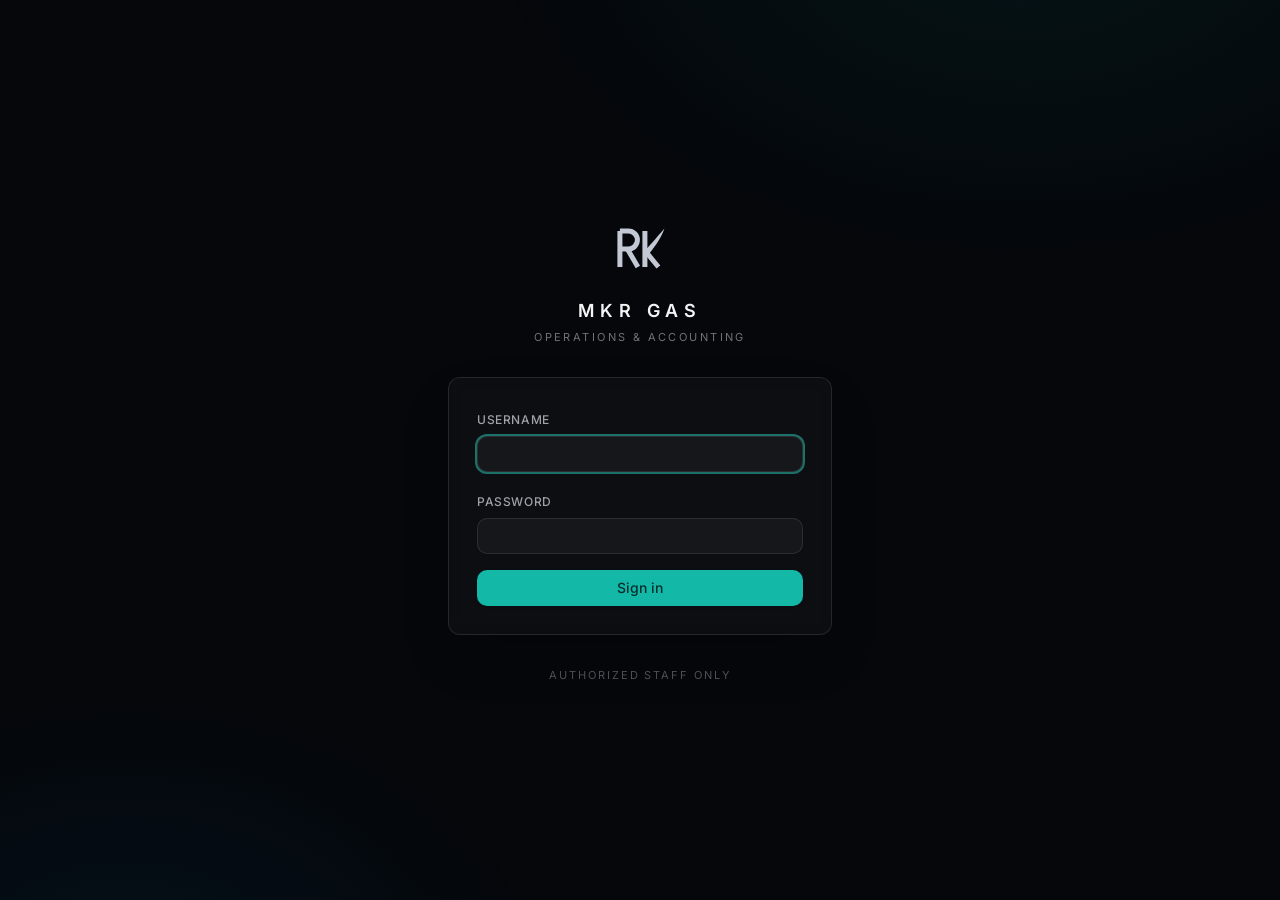
<file: index.html>
<!doctype html>
<html lang="en">
  <head>
    <meta charset="UTF-8" />
    <link rel="icon" type="image/svg+xml" href="/favicon.svg" />
    <meta name="viewport" content="width=device-width, initial-scale=1.0, viewport-fit=cover" />
    <meta name="theme-color" content="#0d1117" />
    <meta name="description" content="MKR Gas - NFC time clock and payroll for the station" />
    <link rel="manifest" href="/manifest.webmanifest" />
    <link rel="preconnect" href="https://fonts.googleapis.com" />
    <link rel="preconnect" href="https://fonts.gstatic.com" crossorigin />
    <link
      href="https://fonts.googleapis.com/css2?family=Inter:wght@400;500;600;700&family=JetBrains+Mono:wght@400;500&display=swap"
      rel="stylesheet"
    />
    <script>
      // Apply the persisted theme before React mounts to avoid a flash.
      (function () {
        try {
          var v = localStorage.getItem("mkrgas:theme");
          var dark =
            v === "dark" ||
            (v === "system" && window.matchMedia("(prefers-color-scheme: dark)").matches) ||
            (v == null);
          if (dark) document.documentElement.classList.add("dark");
        } catch (e) {
          document.documentElement.classList.add("dark");
        }
      })();
    </script>
    <title>MKR Gas</title>
    <script type="module" crossorigin src="/assets/index-Cc_9DjcF.js"></script>
    <link rel="stylesheet" crossorigin href="/assets/index-wDKS864p.css">
  </head>
  <body>
    <div id="root"></div>
  </body>
</html>
</file>
<file: assets/index-wDKS864p.css>
*,:before,:after{--tw-border-spacing-x: 0;--tw-border-spacing-y: 0;--tw-translate-x: 0;--tw-translate-y: 0;--tw-rotate: 0;--tw-skew-x: 0;--tw-skew-y: 0;--tw-scale-x: 1;--tw-scale-y: 1;--tw-pan-x: ;--tw-pan-y: ;--tw-pinch-zoom: ;--tw-scroll-snap-strictness: proximity;--tw-gradient-from-position: ;--tw-gradient-via-position: ;--tw-gradient-to-position: ;--tw-ordinal: ;--tw-slashed-zero: ;--tw-numeric-figure: ;--tw-numeric-spacing: ;--tw-numeric-fraction: ;--tw-ring-inset: ;--tw-ring-offset-width: 0px;--tw-ring-offset-color: #fff;--tw-ring-color: rgb(59 130 246 / .5);--tw-ring-offset-shadow: 0 0 #0000;--tw-ring-shadow: 0 0 #0000;--tw-shadow: 0 0 #0000;--tw-shadow-colored: 0 0 #0000;--tw-blur: ;--tw-brightness: ;--tw-contrast: ;--tw-grayscale: ;--tw-hue-rotate: ;--tw-invert: ;--tw-saturate: ;--tw-sepia: ;--tw-drop-shadow: ;--tw-backdrop-blur: ;--tw-backdrop-brightness: ;--tw-backdrop-contrast: ;--tw-backdrop-grayscale: ;--tw-backdrop-hue-rotate: ;--tw-backdrop-invert: ;--tw-backdrop-opacity: ;--tw-backdrop-saturate: ;--tw-backdrop-sepia: ;--tw-contain-size: ;--tw-contain-layout: ;--tw-contain-paint: ;--tw-contain-style: }::backdrop{--tw-border-spacing-x: 0;--tw-border-spacing-y: 0;--tw-translate-x: 0;--tw-translate-y: 0;--tw-rotate: 0;--tw-skew-x: 0;--tw-skew-y: 0;--tw-scale-x: 1;--tw-scale-y: 1;--tw-pan-x: ;--tw-pan-y: ;--tw-pinch-zoom: ;--tw-scroll-snap-strictness: proximity;--tw-gradient-from-position: ;--tw-gradient-via-position: ;--tw-gradient-to-position: ;--tw-ordinal: ;--tw-slashed-zero: ;--tw-numeric-figure: ;--tw-numeric-spacing: ;--tw-numeric-fraction: ;--tw-ring-inset: ;--tw-ring-offset-width: 0px;--tw-ring-offset-color: #fff;--tw-ring-color: rgb(59 130 246 / .5);--tw-ring-offset-shadow: 0 0 #0000;--tw-ring-shadow: 0 0 #0000;--tw-shadow: 0 0 #0000;--tw-shadow-colored: 0 0 #0000;--tw-blur: ;--tw-brightness: ;--tw-contrast: ;--tw-grayscale: ;--tw-hue-rotate: ;--tw-invert: ;--tw-saturate: ;--tw-sepia: ;--tw-drop-shadow: ;--tw-backdrop-blur: ;--tw-backdrop-brightness: ;--tw-backdrop-contrast: ;--tw-backdrop-grayscale: ;--tw-backdrop-hue-rotate: ;--tw-backdrop-invert: ;--tw-backdrop-opacity: ;--tw-backdrop-saturate: ;--tw-backdrop-sepia: ;--tw-contain-size: ;--tw-contain-layout: ;--tw-contain-paint: ;--tw-contain-style: }*,:before,:after{box-sizing:border-box;border-width:0;border-style:solid;border-color:#e5e7eb}:before,:after{--tw-content: ""}html,:host{line-height:1.5;-webkit-text-size-adjust:100%;-moz-tab-size:4;-o-tab-size:4;tab-size:4;font-family:Inter,ui-sans-serif,system-ui,-apple-system,Segoe UI,Roboto,sans-serif;font-feature-settings:normal;font-variation-settings:normal;-webkit-tap-highlight-color:transparent}body{margin:0;line-height:inherit}hr{height:0;color:inherit;border-top-width:1px}abbr:where([title]){-webkit-text-decoration:underline dotted;text-decoration:underline dotted}h1,h2,h3,h4,h5,h6{font-size:inherit;font-weight:inherit}a{color:inherit;text-decoration:inherit}b,strong{font-weight:bolder}code,kbd,samp,pre{font-family:JetBrains Mono,ui-monospace,SFMono-Regular,monospace;font-feature-settings:normal;font-variation-settings:normal;font-size:1em}small{font-size:80%}sub,sup{font-size:75%;line-height:0;position:relative;vertical-align:baseline}sub{bottom:-.25em}sup{top:-.5em}table{text-indent:0;border-color:inherit;border-collapse:collapse}button,input,optgroup,select,textarea{font-family:inherit;font-feature-settings:inherit;font-variation-settings:inherit;font-size:100%;font-weight:inherit;line-height:inherit;letter-spacing:inherit;color:inherit;margin:0;padding:0}button,select{text-transform:none}button,input:where([type=button]),input:where([type=reset]),input:where([type=submit]){-webkit-appearance:button;background-color:transparent;background-image:none}:-moz-focusring{outline:auto}:-moz-ui-invalid{box-shadow:none}progress{vertical-align:baseline}::-webkit-inner-spin-button,::-webkit-outer-spin-button{height:auto}[type=search]{-webkit-appearance:textfield;outline-offset:-2px}::-webkit-search-decoration{-webkit-appearance:none}::-webkit-file-upload-button{-webkit-appearance:button;font:inherit}summary{display:list-item}blockquote,dl,dd,h1,h2,h3,h4,h5,h6,hr,figure,p,pre{margin:0}fieldset{margin:0;padding:0}legend{padding:0}ol,ul,menu{list-style:none;margin:0;padding:0}dialog{padding:0}textarea{resize:vertical}input::-moz-placeholder,textarea::-moz-placeholder{opacity:1;color:#9ca3af}input::placeholder,textarea::placeholder{opacity:1;color:#9ca3af}button,[role=button]{cursor:pointer}:disabled{cursor:default}img,svg,video,canvas,audio,iframe,embed,object{display:block;vertical-align:middle}img,video{max-width:100%;height:auto}[hidden]:where(:not([hidden=until-found])){display:none}:root{--background: 0 0% 100%;--foreground: 220 13% 9%;--card: 0 0% 100%;--card-foreground: 220 13% 9%;--popover: 0 0% 100%;--popover-foreground: 220 13% 9%;--primary: 174 78% 41%;--primary-foreground: 180 100% 97%;--secondary: 220 14% 96%;--secondary-foreground: 220 13% 12%;--muted: 220 14% 96%;--muted-foreground: 220 9% 46%;--accent: 174 78% 96%;--accent-foreground: 174 78% 25%;--destructive: 0 84% 56%;--destructive-foreground: 0 0% 98%;--success: 142 71% 41%;--success-foreground: 144 70% 96%;--warning: 38 92% 50%;--warning-foreground: 38 92% 10%;--border: 220 13% 90%;--input: 220 13% 90%;--ring: 174 78% 41%;--radius: .75rem;--glass-bg: rgba(255, 255, 255, .55);--glass-border: rgba(255, 255, 255, .7);--glass-highlight: rgba(255, 255, 255, .9);--glass-sheen: rgba(255, 255, 255, .45);--glass-shadow: 0 8px 30px -14px rgba(15, 23, 42, .22), 0 2px 8px -5px rgba(15, 23, 42, .12);--glass-shadow-hover: 0 20px 52px -18px rgba(15, 23, 42, .3), 0 6px 16px -8px rgba(15, 23, 42, .16)}.dark{--background: 222 30% 6%;--foreground: 210 20% 96%;--card: 222 28% 9%;--card-foreground: 210 20% 96%;--popover: 222 28% 9%;--popover-foreground: 210 20% 96%;--primary: 174 70% 50%;--primary-foreground: 180 100% 6%;--secondary: 222 22% 16%;--secondary-foreground: 210 20% 96%;--muted: 222 22% 14%;--muted-foreground: 217 10% 65%;--accent: 174 50% 18%;--accent-foreground: 174 70% 88%;--destructive: 0 73% 55%;--destructive-foreground: 0 0% 98%;--success: 142 70% 50%;--success-foreground: 144 70% 10%;--warning: 38 92% 60%;--warning-foreground: 38 92% 10%;--border: 222 22% 16%;--input: 222 22% 16%;--ring: 174 70% 50%;--glass-bg: rgba(22, 28, 44, .5);--glass-border: rgba(255, 255, 255, .08);--glass-highlight: rgba(255, 255, 255, .14);--glass-sheen: rgba(255, 255, 255, .07);--glass-shadow: 0 18px 44px -18px rgba(0, 0, 0, .65), 0 3px 10px -5px rgba(0, 0, 0, .5);--glass-shadow-hover: 0 30px 66px -20px rgba(0, 0, 0, .72), 0 8px 20px -8px rgba(0, 0, 0, .55)}*{border-color:hsl(var(--border))}html,body,#root{height:100%}body{background-color:hsl(var(--background));color:hsl(var(--foreground));-webkit-font-smoothing:antialiased;-moz-osx-font-smoothing:grayscale;font-feature-settings:"rlig" 1,"calt" 1,"ss01" 1}body:before{content:"";position:fixed;inset:0;z-index:-1;pointer-events:none;background:radial-gradient(760px 560px at 8% -10%,hsl(var(--primary) / .12),transparent 60%),radial-gradient(820px 620px at 104% 4%,rgba(56,189,248,.12),transparent 60%),radial-gradient(900px 700px at 48% 120%,rgba(167,139,250,.12),transparent 62%)}::-webkit-scrollbar{width:10px;height:10px}::-webkit-scrollbar-thumb{border-radius:9999px;background-color:hsl(var(--muted))}::-webkit-scrollbar-thumb:hover{background-color:hsl(var(--muted-foreground) / .3)}.glass-card{position:relative;background:var(--glass-bg);backdrop-filter:blur(20px) saturate(165%);border:1px solid var(--glass-border);box-shadow:var(--glass-shadow),inset 0 1px 0 0 var(--glass-highlight);transition:transform .28s cubic-bezier(.2,.7,.2,1),box-shadow .28s ease,border-color .28s ease}.glass-card:before{content:"";position:absolute;inset:0;border-radius:inherit;pointer-events:none;background:linear-gradient(135deg,var(--glass-sheen),transparent 46%);opacity:.8}.glass-card:hover{transform:translateY(-2px);box-shadow:var(--glass-shadow-hover),inset 0 1px 0 0 var(--glass-highlight)}.glass-panel{background:var(--glass-bg);backdrop-filter:blur(26px) saturate(165%)}.sr-only{position:absolute;width:1px;height:1px;padding:0;margin:-1px;overflow:hidden;clip:rect(0,0,0,0);white-space:nowrap;border-width:0}.pointer-events-none{pointer-events:none}.visible{visibility:visible}.static{position:static}.fixed{position:fixed}.absolute{position:absolute}.relative{position:relative}.sticky{position:sticky}.inset-0{inset:0}.bottom-20{bottom:5rem}.bottom-4{bottom:1rem}.left-1\/2{left:50%}.left-2{left:.5rem}.left-2\.5{left:.625rem}.left-4{left:1rem}.left-\[50\%\]{left:50%}.right-4{right:1rem}.top-0{top:0}.top-1\/2{top:50%}.top-4{top:1rem}.top-\[50\%\]{top:50%}.z-10{z-index:10}.z-20{z-index:20}.z-40{z-index:40}.z-50{z-index:50}.mx-auto{margin-left:auto;margin-right:auto}.-mt-2{margin-top:-.5rem}.mb-2{margin-bottom:.5rem}.mb-3{margin-bottom:.75rem}.ml-1{margin-left:.25rem}.ml-2{margin-left:.5rem}.mr-1{margin-right:.25rem}.mr-2{margin-right:.5rem}.mt-0\.5{margin-top:.125rem}.mt-1{margin-top:.25rem}.mt-4{margin-top:1rem}.block{display:block}.inline{display:inline}.flex{display:flex}.inline-flex{display:inline-flex}.table{display:table}.grid{display:grid}.hidden{display:none}.h-10{height:2.5rem}.h-11{height:2.75rem}.h-12{height:3rem}.h-14{height:3.5rem}.h-16{height:4rem}.h-2{height:.5rem}.h-3{height:.75rem}.h-3\.5{height:.875rem}.h-4{height:1rem}.h-5{height:1.25rem}.h-6{height:1.5rem}.h-7{height:1.75rem}.h-8{height:2rem}.h-9{height:2.25rem}.h-\[1px\]{height:1px}.h-full{height:100%}.max-h-72{max-height:18rem}.min-h-\[60px\]{min-height:60px}.min-h-screen{min-height:100vh}.w-12{width:3rem}.w-16{width:4rem}.w-20{width:5rem}.w-3{width:.75rem}.w-3\.5{width:.875rem}.w-32{width:8rem}.w-4{width:1rem}.w-40{width:10rem}.w-44{width:11rem}.w-5{width:1.25rem}.w-6{width:1.5rem}.w-60{width:15rem}.w-64{width:16rem}.w-7{width:1.75rem}.w-8{width:2rem}.w-9{width:2.25rem}.w-\[1px\]{width:1px}.w-\[8\.5rem\]{width:8.5rem}.w-\[calc\(100\%-2rem\)\]{width:calc(100% - 2rem)}.w-full{width:100%}.min-w-0{min-width:0px}.min-w-32{min-width:8rem}.min-w-\[11rem\]{min-width:11rem}.min-w-\[13rem\]{min-width:13rem}.max-w-lg{max-width:32rem}.max-w-md{max-width:28rem}.max-w-sm{max-width:24rem}.max-w-xs{max-width:20rem}.flex-1{flex:1 1 0%}.shrink-0{flex-shrink:0}.-translate-x-1\/2{--tw-translate-x: -50%;transform:translate(var(--tw-translate-x),var(--tw-translate-y)) rotate(var(--tw-rotate)) skew(var(--tw-skew-x)) skewY(var(--tw-skew-y)) scaleX(var(--tw-scale-x)) scaleY(var(--tw-scale-y))}.-translate-y-1\/2{--tw-translate-y: -50%;transform:translate(var(--tw-translate-x),var(--tw-translate-y)) rotate(var(--tw-rotate)) skew(var(--tw-skew-x)) skewY(var(--tw-skew-y)) scaleX(var(--tw-scale-x)) scaleY(var(--tw-scale-y))}.translate-x-\[-50\%\]{--tw-translate-x: -50%;transform:translate(var(--tw-translate-x),var(--tw-translate-y)) rotate(var(--tw-rotate)) skew(var(--tw-skew-x)) skewY(var(--tw-skew-y)) scaleX(var(--tw-scale-x)) scaleY(var(--tw-scale-y))}.translate-y-1{--tw-translate-y: .25rem;transform:translate(var(--tw-translate-x),var(--tw-translate-y)) rotate(var(--tw-rotate)) skew(var(--tw-skew-x)) skewY(var(--tw-skew-y)) scaleX(var(--tw-scale-x)) scaleY(var(--tw-scale-y))}.translate-y-\[-50\%\]{--tw-translate-y: -50%;transform:translate(var(--tw-translate-x),var(--tw-translate-y)) rotate(var(--tw-rotate)) skew(var(--tw-skew-x)) skewY(var(--tw-skew-y)) scaleX(var(--tw-scale-x)) scaleY(var(--tw-scale-y))}.transform{transform:translate(var(--tw-translate-x),var(--tw-translate-y)) rotate(var(--tw-rotate)) skew(var(--tw-skew-x)) skewY(var(--tw-skew-y)) scaleX(var(--tw-scale-x)) scaleY(var(--tw-scale-y))}@keyframes spin{to{transform:rotate(360deg)}}.animate-spin{animation:spin 1s linear infinite}.cursor-pointer{cursor:pointer}.select-none{-webkit-user-select:none;-moz-user-select:none;user-select:none}.grid-cols-2{grid-template-columns:repeat(2,minmax(0,1fr))}.grid-cols-3{grid-template-columns:repeat(3,minmax(0,1fr))}.flex-row{flex-direction:row}.flex-col{flex-direction:column}.flex-col-reverse{flex-direction:column-reverse}.flex-wrap{flex-wrap:wrap}.items-start{align-items:flex-start}.items-end{align-items:flex-end}.items-center{align-items:center}.items-baseline{align-items:baseline}.justify-start{justify-content:flex-start}.justify-end{justify-content:flex-end}.justify-center{justify-content:center}.justify-between{justify-content:space-between}.gap-0\.5{gap:.125rem}.gap-1{gap:.25rem}.gap-1\.5{gap:.375rem}.gap-2{gap:.5rem}.gap-2\.5{gap:.625rem}.gap-3{gap:.75rem}.gap-4{gap:1rem}.gap-6{gap:1.5rem}.space-x-2>:not([hidden])~:not([hidden]){--tw-space-x-reverse: 0;margin-right:calc(.5rem * var(--tw-space-x-reverse));margin-left:calc(.5rem * calc(1 - var(--tw-space-x-reverse)))}.space-y-0>:not([hidden])~:not([hidden]){--tw-space-y-reverse: 0;margin-top:calc(0px * calc(1 - var(--tw-space-y-reverse)));margin-bottom:calc(0px * var(--tw-space-y-reverse))}.space-y-0\.5>:not([hidden])~:not([hidden]){--tw-space-y-reverse: 0;margin-top:calc(.125rem * calc(1 - var(--tw-space-y-reverse)));margin-bottom:calc(.125rem * var(--tw-space-y-reverse))}.space-y-1>:not([hidden])~:not([hidden]){--tw-space-y-reverse: 0;margin-top:calc(.25rem * calc(1 - var(--tw-space-y-reverse)));margin-bottom:calc(.25rem * var(--tw-space-y-reverse))}.space-y-1\.5>:not([hidden])~:not([hidden]){--tw-space-y-reverse: 0;margin-top:calc(.375rem * calc(1 - var(--tw-space-y-reverse)));margin-bottom:calc(.375rem * var(--tw-space-y-reverse))}.space-y-2>:not([hidden])~:not([hidden]){--tw-space-y-reverse: 0;margin-top:calc(.5rem * calc(1 - var(--tw-space-y-reverse)));margin-bottom:calc(.5rem * var(--tw-space-y-reverse))}.space-y-3>:not([hidden])~:not([hidden]){--tw-space-y-reverse: 0;margin-top:calc(.75rem * calc(1 - var(--tw-space-y-reverse)));margin-bottom:calc(.75rem * var(--tw-space-y-reverse))}.space-y-4>:not([hidden])~:not([hidden]){--tw-space-y-reverse: 0;margin-top:calc(1rem * calc(1 - var(--tw-space-y-reverse)));margin-bottom:calc(1rem * var(--tw-space-y-reverse))}.space-y-6>:not([hidden])~:not([hidden]){--tw-space-y-reverse: 0;margin-top:calc(1.5rem * calc(1 - var(--tw-space-y-reverse)));margin-bottom:calc(1.5rem * var(--tw-space-y-reverse))}.space-y-8>:not([hidden])~:not([hidden]){--tw-space-y-reverse: 0;margin-top:calc(2rem * calc(1 - var(--tw-space-y-reverse)));margin-bottom:calc(2rem * var(--tw-space-y-reverse))}.divide-y>:not([hidden])~:not([hidden]){--tw-divide-y-reverse: 0;border-top-width:calc(1px * calc(1 - var(--tw-divide-y-reverse)));border-bottom-width:calc(1px * var(--tw-divide-y-reverse))}.self-end{align-self:flex-end}.overflow-hidden{overflow:hidden}.overflow-x-auto{overflow-x:auto}.overflow-y-auto{overflow-y:auto}.truncate{overflow:hidden;text-overflow:ellipsis;white-space:nowrap}.whitespace-nowrap{white-space:nowrap}.rounded-2xl{border-radius:1rem}.rounded-full{border-radius:9999px}.rounded-lg{border-radius:var(--radius)}.rounded-md{border-radius:calc(var(--radius) - 2px)}.rounded-sm{border-radius:calc(var(--radius) - 4px)}.rounded-xl{border-radius:.75rem}.border{border-width:1px}.border-b{border-bottom-width:1px}.border-r{border-right-width:1px}.border-t{border-top-width:1px}.border-dashed{border-style:dashed}.border-amber-300\/40{border-color:#fcd34d66}.border-amber-500\/40{border-color:#f59e0b66}.border-border\/60{border-color:hsl(var(--border) / .6)}.border-destructive\/40{border-color:hsl(var(--destructive) / .4)}.border-destructive\/50{border-color:hsl(var(--destructive) / .5)}.border-destructive\/60{border-color:hsl(var(--destructive) / .6)}.border-input{border-color:hsl(var(--input))}.border-primary\/60{border-color:hsl(var(--primary) / .6)}.border-success\/50{border-color:hsl(var(--success) / .5)}.border-transparent{border-color:transparent}.border-warning\/50{border-color:hsl(var(--warning) / .5)}.border-white\/10{border-color:#ffffff1a}.bg-\[\#05070B\]{--tw-bg-opacity: 1;background-color:rgb(5 7 11 / var(--tw-bg-opacity, 1))}.bg-amber-400{--tw-bg-opacity: 1;background-color:rgb(251 191 36 / var(--tw-bg-opacity, 1))}.bg-amber-50\/30{background-color:#fffbeb4d}.bg-amber-500\/15{background-color:#f59e0b26}.bg-background{background-color:hsl(var(--background))}.bg-black\/60{background-color:#0009}.bg-border{background-color:hsl(var(--border))}.bg-card\/40{background-color:hsl(var(--card) / .4)}.bg-card\/60{background-color:hsl(var(--card) / .6)}.bg-card\/90{background-color:hsl(var(--card) / .9)}.bg-card\/95{background-color:hsl(var(--card) / .95)}.bg-destructive{background-color:hsl(var(--destructive))}.bg-destructive\/10{background-color:hsl(var(--destructive) / .1)}.bg-destructive\/15{background-color:hsl(var(--destructive) / .15)}.bg-destructive\/5{background-color:hsl(var(--destructive) / .05)}.bg-emerald-500{--tw-bg-opacity: 1;background-color:rgb(16 185 129 / var(--tw-bg-opacity, 1))}.bg-emerald-500\/20{background-color:#10b98133}.bg-muted{background-color:hsl(var(--muted))}.bg-popover{background-color:hsl(var(--popover))}.bg-primary{background-color:hsl(var(--primary))}.bg-primary\/15{background-color:hsl(var(--primary) / .15)}.bg-red-500\/15{background-color:#ef444426}.bg-secondary{background-color:hsl(var(--secondary))}.bg-success{background-color:hsl(var(--success))}.bg-success\/15{background-color:hsl(var(--success) / .15)}.bg-teal-400{--tw-bg-opacity: 1;background-color:rgb(45 212 191 / var(--tw-bg-opacity, 1))}.bg-teal-500{--tw-bg-opacity: 1;background-color:rgb(20 184 166 / var(--tw-bg-opacity, 1))}.bg-transparent{background-color:transparent}.bg-warning{background-color:hsl(var(--warning))}.bg-warning\/10{background-color:hsl(var(--warning) / .1)}.bg-warning\/15{background-color:hsl(var(--warning) / .15)}.bg-white\/\[0\.03\]{background-color:#ffffff08}.bg-white\/\[0\.04\]{background-color:#ffffff0a}.bg-white\/\[0\.05\]{background-color:#ffffff0d}.p-0\.5{padding:.125rem}.p-1{padding:.25rem}.p-3{padding:.75rem}.p-4{padding:1rem}.p-5{padding:1.25rem}.p-6{padding:1.5rem}.p-7{padding:1.75rem}.p-8{padding:2rem}.px-2{padding-left:.5rem;padding-right:.5rem}.px-2\.5{padding-left:.625rem;padding-right:.625rem}.px-3{padding-left:.75rem;padding-right:.75rem}.px-4{padding-left:1rem;padding-right:1rem}.px-6{padding-left:1.5rem;padding-right:1.5rem}.py-0\.5{padding-top:.125rem;padding-bottom:.125rem}.py-1{padding-top:.25rem;padding-bottom:.25rem}.py-1\.5{padding-top:.375rem;padding-bottom:.375rem}.py-10{padding-top:2.5rem;padding-bottom:2.5rem}.py-2{padding-top:.5rem;padding-bottom:.5rem}.py-3{padding-top:.75rem;padding-bottom:.75rem}.py-4{padding-top:1rem;padding-bottom:1rem}.py-5{padding-top:1.25rem;padding-bottom:1.25rem}.pb-2{padding-bottom:.5rem}.pl-8{padding-left:2rem}.pr-2{padding-right:.5rem}.pt-0{padding-top:0}.text-left{text-align:left}.text-center{text-align:center}.text-right{text-align:right}.font-mono{font-family:JetBrains Mono,ui-monospace,SFMono-Regular,monospace}.text-2xl{font-size:1.5rem;line-height:2rem}.text-3xl{font-size:1.875rem;line-height:2.25rem}.text-4xl{font-size:2.25rem;line-height:2.5rem}.text-5xl{font-size:3rem;line-height:1}.text-6xl{font-size:3.75rem;line-height:1}.text-\[11px\]{font-size:11px}.text-base{font-size:1rem;line-height:1.5rem}.text-lg{font-size:1.125rem;line-height:1.75rem}.text-sm{font-size:.875rem;line-height:1.25rem}.text-xl{font-size:1.25rem;line-height:1.75rem}.text-xs{font-size:.75rem;line-height:1rem}.font-black{font-weight:900}.font-bold{font-weight:700}.font-medium{font-weight:500}.font-semibold{font-weight:600}.uppercase{text-transform:uppercase}.capitalize{text-transform:capitalize}.tabular-nums{--tw-numeric-spacing: tabular-nums;font-variant-numeric:var(--tw-ordinal) var(--tw-slashed-zero) var(--tw-numeric-figure) var(--tw-numeric-spacing) var(--tw-numeric-fraction)}.leading-none{line-height:1}.tracking-\[0\.14em\]{letter-spacing:.14em}.tracking-\[0\.18em\]{letter-spacing:.18em}.tracking-\[0\.22em\]{letter-spacing:.22em}.tracking-\[0\.34em\]{letter-spacing:.34em}.tracking-tight{letter-spacing:-.025em}.tracking-wide{letter-spacing:.025em}.tracking-wider{letter-spacing:.05em}.text-\[\#C3C9D4\]{--tw-text-opacity: 1;color:rgb(195 201 212 / var(--tw-text-opacity, 1))}.text-amber-600{--tw-text-opacity: 1;color:rgb(217 119 6 / var(--tw-text-opacity, 1))}.text-amber-950{--tw-text-opacity: 1;color:rgb(69 26 3 / var(--tw-text-opacity, 1))}.text-card-foreground{color:hsl(var(--card-foreground))}.text-destructive{color:hsl(var(--destructive))}.text-destructive-foreground{color:hsl(var(--destructive-foreground))}.text-emerald-500{--tw-text-opacity: 1;color:rgb(16 185 129 / var(--tw-text-opacity, 1))}.text-emerald-950{--tw-text-opacity: 1;color:rgb(2 44 34 / var(--tw-text-opacity, 1))}.text-foreground{color:hsl(var(--foreground))}.text-muted-foreground{color:hsl(var(--muted-foreground))}.text-popover-foreground{color:hsl(var(--popover-foreground))}.text-primary{color:hsl(var(--primary))}.text-primary-foreground{color:hsl(var(--primary-foreground))}.text-red-300{--tw-text-opacity: 1;color:rgb(252 165 165 / var(--tw-text-opacity, 1))}.text-secondary-foreground{color:hsl(var(--secondary-foreground))}.text-success{color:hsl(var(--success))}.text-success-foreground{color:hsl(var(--success-foreground))}.text-teal-400{--tw-text-opacity: 1;color:rgb(45 212 191 / var(--tw-text-opacity, 1))}.text-teal-950{--tw-text-opacity: 1;color:rgb(4 47 46 / var(--tw-text-opacity, 1))}.text-warning{color:hsl(var(--warning))}.text-zinc-100{--tw-text-opacity: 1;color:rgb(244 244 245 / var(--tw-text-opacity, 1))}.text-zinc-400{--tw-text-opacity: 1;color:rgb(161 161 170 / var(--tw-text-opacity, 1))}.text-zinc-500{--tw-text-opacity: 1;color:rgb(113 113 122 / var(--tw-text-opacity, 1))}.text-zinc-600{--tw-text-opacity: 1;color:rgb(82 82 91 / var(--tw-text-opacity, 1))}.underline{text-decoration-line:underline}.underline-offset-2{text-underline-offset:2px}.underline-offset-4{text-underline-offset:4px}.opacity-50{opacity:.5}.opacity-70{opacity:.7}.shadow{--tw-shadow: 0 1px 3px 0 rgb(0 0 0 / .1), 0 1px 2px -1px rgb(0 0 0 / .1);--tw-shadow-colored: 0 1px 3px 0 var(--tw-shadow-color), 0 1px 2px -1px var(--tw-shadow-color);box-shadow:var(--tw-ring-offset-shadow, 0 0 #0000),var(--tw-ring-shadow, 0 0 #0000),var(--tw-shadow)}.shadow-2xl{--tw-shadow: 0 25px 50px -12px rgb(0 0 0 / .25);--tw-shadow-colored: 0 25px 50px -12px var(--tw-shadow-color);box-shadow:var(--tw-ring-offset-shadow, 0 0 #0000),var(--tw-ring-shadow, 0 0 #0000),var(--tw-shadow)}.shadow-lg{--tw-shadow: 0 10px 15px -3px rgb(0 0 0 / .1), 0 4px 6px -4px rgb(0 0 0 / .1);--tw-shadow-colored: 0 10px 15px -3px var(--tw-shadow-color), 0 4px 6px -4px var(--tw-shadow-color);box-shadow:var(--tw-ring-offset-shadow, 0 0 #0000),var(--tw-ring-shadow, 0 0 #0000),var(--tw-shadow)}.shadow-md{--tw-shadow: 0 4px 6px -1px rgb(0 0 0 / .1), 0 2px 4px -2px rgb(0 0 0 / .1);--tw-shadow-colored: 0 4px 6px -1px var(--tw-shadow-color), 0 2px 4px -2px var(--tw-shadow-color);box-shadow:var(--tw-ring-offset-shadow, 0 0 #0000),var(--tw-ring-shadow, 0 0 #0000),var(--tw-shadow)}.shadow-sm{--tw-shadow: 0 1px 2px 0 rgb(0 0 0 / .05);--tw-shadow-colored: 0 1px 2px 0 var(--tw-shadow-color);box-shadow:var(--tw-ring-offset-shadow, 0 0 #0000),var(--tw-ring-shadow, 0 0 #0000),var(--tw-shadow)}.shadow-xl{--tw-shadow: 0 20px 25px -5px rgb(0 0 0 / .1), 0 8px 10px -6px rgb(0 0 0 / .1);--tw-shadow-colored: 0 20px 25px -5px var(--tw-shadow-color), 0 8px 10px -6px var(--tw-shadow-color);box-shadow:var(--tw-ring-offset-shadow, 0 0 #0000),var(--tw-ring-shadow, 0 0 #0000),var(--tw-shadow)}.outline-none{outline:2px solid transparent;outline-offset:2px}.outline{outline-style:solid}.ring-1{--tw-ring-offset-shadow: var(--tw-ring-inset) 0 0 0 var(--tw-ring-offset-width) var(--tw-ring-offset-color);--tw-ring-shadow: var(--tw-ring-inset) 0 0 0 calc(1px + var(--tw-ring-offset-width)) var(--tw-ring-color);box-shadow:var(--tw-ring-offset-shadow),var(--tw-ring-shadow),var(--tw-shadow, 0 0 #0000)}.ring-destructive\/40{--tw-ring-color: hsl(var(--destructive) / .4)}.ring-offset-background{--tw-ring-offset-color: hsl(var(--background))}.filter{filter:var(--tw-blur) var(--tw-brightness) var(--tw-contrast) var(--tw-grayscale) var(--tw-hue-rotate) var(--tw-invert) var(--tw-saturate) var(--tw-sepia) var(--tw-drop-shadow)}.backdrop-blur{--tw-backdrop-blur: blur(8px);backdrop-filter:var(--tw-backdrop-blur) var(--tw-backdrop-brightness) var(--tw-backdrop-contrast) var(--tw-backdrop-grayscale) var(--tw-backdrop-hue-rotate) var(--tw-backdrop-invert) var(--tw-backdrop-opacity) var(--tw-backdrop-saturate) var(--tw-backdrop-sepia)}.backdrop-blur-sm{--tw-backdrop-blur: blur(4px);backdrop-filter:var(--tw-backdrop-blur) var(--tw-backdrop-brightness) var(--tw-backdrop-contrast) var(--tw-backdrop-grayscale) var(--tw-backdrop-hue-rotate) var(--tw-backdrop-invert) var(--tw-backdrop-opacity) var(--tw-backdrop-saturate) var(--tw-backdrop-sepia)}.backdrop-filter{backdrop-filter:var(--tw-backdrop-blur) var(--tw-backdrop-brightness) var(--tw-backdrop-contrast) var(--tw-backdrop-grayscale) var(--tw-backdrop-hue-rotate) var(--tw-backdrop-invert) var(--tw-backdrop-opacity) var(--tw-backdrop-saturate) var(--tw-backdrop-sepia)}.transition-all{transition-property:all;transition-timing-function:cubic-bezier(.4,0,.2,1);transition-duration:.15s}.transition-colors{transition-property:color,background-color,border-color,text-decoration-color,fill,stroke;transition-timing-function:cubic-bezier(.4,0,.2,1);transition-duration:.15s}.transition-opacity{transition-property:opacity;transition-timing-function:cubic-bezier(.4,0,.2,1);transition-duration:.15s}.duration-200{transition-duration:.2s}@keyframes enter{0%{opacity:var(--tw-enter-opacity, 1);transform:translate3d(var(--tw-enter-translate-x, 0),var(--tw-enter-translate-y, 0),0) scale3d(var(--tw-enter-scale, 1),var(--tw-enter-scale, 1),var(--tw-enter-scale, 1)) rotate(var(--tw-enter-rotate, 0))}}@keyframes exit{to{opacity:var(--tw-exit-opacity, 1);transform:translate3d(var(--tw-exit-translate-x, 0),var(--tw-exit-translate-y, 0),0) scale3d(var(--tw-exit-scale, 1),var(--tw-exit-scale, 1),var(--tw-exit-scale, 1)) rotate(var(--tw-exit-rotate, 0))}}.duration-200{animation-duration:.2s}.running{animation-play-state:running}.number-tabular{font-variant-numeric:tabular-nums}@supports not ((backdrop-filter: blur(1px)) or (-webkit-backdrop-filter: blur(1px))){.glass-card,.glass-panel{background:hsl(var(--card))}}@media (prefers-reduced-transparency: reduce){.glass-card,.glass-panel{background:hsl(var(--card));backdrop-filter:none}.glass-card:before{display:none}}@media (prefers-reduced-motion: reduce){.glass-card,.glass-card:hover{transform:none;transition:none}}.rk-mark{overflow:visible}.rk-mark path{transform-box:fill-box;transform-origin:center}@keyframes rkArrive{0%{opacity:0;transform:translate(var(--fx, 0),var(--fy, 0)) scale(var(--fs, 2.2));filter:blur(3px)}60%{filter:blur(.4px)}to{opacity:1;transform:none;filter:none}}.rk-mark.arrive .s1{--fx: -30px;--fy: 8px;--fs: 2.6;animation:rkArrive .85s cubic-bezier(.2,.7,.2,1) .05s both}.rk-mark.arrive .s2{--fx: -12px;--fy: -26px;--fs: 2.2;animation:rkArrive .85s cubic-bezier(.2,.7,.2,1) .22s both}.rk-mark.arrive .s3{--fx: -6px;--fy: 30px;--fs: 2;animation:rkArrive .8s cubic-bezier(.2,.7,.2,1) .4s both}.rk-mark.arrive .s4{--fx: 16px;--fy: -30px;--fs: 2.4;animation:rkArrive .85s cubic-bezier(.2,.7,.2,1) .55s both}.rk-mark.arrive .s5{--fx: 24px;--fy: 24px;--fs: 2;animation:rkArrive .8s cubic-bezier(.2,.7,.2,1) .72s both}.rk-mark.arrive .swoop{--fx: 30px;--fy: -26px;--fs: 1.3;animation:rkArrive .7s cubic-bezier(.2,.7,.2,1) 1s both}.rk-mark.spin{animation:rkSpin .9s cubic-bezier(.45,.05,.25,1)}@keyframes rkSpin{0%{transform:rotate(0)}to{transform:rotate(360deg)}}@media (prefers-reduced-motion: reduce){.rk-mark.spin,.rk-mark.arrive .s1,.rk-mark.arrive .s2,.rk-mark.arrive .s3,.rk-mark.arrive .s4,.rk-mark.arrive .s5,.rk-mark.arrive .swoop{animation:none}}.login-veil:after{content:"";position:fixed;inset:0;z-index:0;pointer-events:none;background:radial-gradient(900px 600px at 80% -10%,rgba(20,184,166,.08),transparent 60%),radial-gradient(700px 500px at 10% 110%,rgba(14,165,233,.07),transparent 60%)}.file\:border-0::file-selector-button{border-width:0px}.file\:bg-transparent::file-selector-button{background-color:transparent}.file\:text-sm::file-selector-button{font-size:.875rem;line-height:1.25rem}.file\:font-medium::file-selector-button{font-weight:500}.placeholder\:text-muted-foreground::-moz-placeholder{color:hsl(var(--muted-foreground))}.placeholder\:text-muted-foreground::placeholder{color:hsl(var(--muted-foreground))}.placeholder\:text-zinc-600::-moz-placeholder{--tw-text-opacity: 1;color:rgb(82 82 91 / var(--tw-text-opacity, 1))}.placeholder\:text-zinc-600::placeholder{--tw-text-opacity: 1;color:rgb(82 82 91 / var(--tw-text-opacity, 1))}.hover\:bg-accent:hover{background-color:hsl(var(--accent))}.hover\:bg-destructive\/90:hover{background-color:hsl(var(--destructive) / .9)}.hover\:bg-primary\/90:hover{background-color:hsl(var(--primary) / .9)}.hover\:bg-secondary:hover{background-color:hsl(var(--secondary))}.hover\:bg-secondary\/80:hover{background-color:hsl(var(--secondary) / .8)}.hover\:bg-success\/90:hover{background-color:hsl(var(--success) / .9)}.hover\:bg-teal-400:hover{--tw-bg-opacity: 1;background-color:rgb(45 212 191 / var(--tw-bg-opacity, 1))}.hover\:bg-white\/10:hover{background-color:#ffffff1a}.hover\:text-accent-foreground:hover{color:hsl(var(--accent-foreground))}.hover\:text-foreground:hover{color:hsl(var(--foreground))}.hover\:text-zinc-200:hover{--tw-text-opacity: 1;color:rgb(228 228 231 / var(--tw-text-opacity, 1))}.hover\:underline:hover{text-decoration-line:underline}.hover\:opacity-100:hover{opacity:1}.focus\:bg-accent:focus{background-color:hsl(var(--accent))}.focus\:text-accent-foreground:focus{color:hsl(var(--accent-foreground))}.focus\:outline-none:focus{outline:2px solid transparent;outline-offset:2px}.focus\:ring-2:focus{--tw-ring-offset-shadow: var(--tw-ring-inset) 0 0 0 var(--tw-ring-offset-width) var(--tw-ring-offset-color);--tw-ring-shadow: var(--tw-ring-inset) 0 0 0 calc(2px + var(--tw-ring-offset-width)) var(--tw-ring-color);box-shadow:var(--tw-ring-offset-shadow),var(--tw-ring-shadow),var(--tw-shadow, 0 0 #0000)}.focus\:ring-ring:focus{--tw-ring-color: hsl(var(--ring))}.focus\:ring-teal-400\/50:focus{--tw-ring-color: rgb(45 212 191 / .5)}.focus\:ring-offset-2:focus{--tw-ring-offset-width: 2px}.focus-visible\:outline-none:focus-visible{outline:2px solid transparent;outline-offset:2px}.focus-visible\:ring-2:focus-visible{--tw-ring-offset-shadow: var(--tw-ring-inset) 0 0 0 var(--tw-ring-offset-width) var(--tw-ring-offset-color);--tw-ring-shadow: var(--tw-ring-inset) 0 0 0 calc(2px + var(--tw-ring-offset-width)) var(--tw-ring-color);box-shadow:var(--tw-ring-offset-shadow),var(--tw-ring-shadow),var(--tw-shadow, 0 0 #0000)}.focus-visible\:ring-ring:focus-visible{--tw-ring-color: hsl(var(--ring))}.focus-visible\:ring-teal-400\/50:focus-visible{--tw-ring-color: rgb(45 212 191 / .5)}.focus-visible\:ring-offset-2:focus-visible{--tw-ring-offset-width: 2px}.active\:scale-95:active{--tw-scale-x: .95;--tw-scale-y: .95;transform:translate(var(--tw-translate-x),var(--tw-translate-y)) rotate(var(--tw-rotate)) skew(var(--tw-skew-x)) skewY(var(--tw-skew-y)) scaleX(var(--tw-scale-x)) scaleY(var(--tw-scale-y))}.active\:bg-primary\/80:active{background-color:hsl(var(--primary) / .8)}.disabled\:pointer-events-none:disabled{pointer-events:none}.disabled\:cursor-not-allowed:disabled{cursor:not-allowed}.disabled\:opacity-40:disabled{opacity:.4}.disabled\:opacity-50:disabled{opacity:.5}.group:hover .group-hover\:text-foreground{color:hsl(var(--foreground))}.group:hover .group-hover\:text-white{--tw-text-opacity: 1;color:rgb(255 255 255 / var(--tw-text-opacity, 1))}.peer:disabled~.peer-disabled\:cursor-not-allowed{cursor:not-allowed}.peer:disabled~.peer-disabled\:opacity-70{opacity:.7}.data-\[disabled\]\:pointer-events-none[data-disabled]{pointer-events:none}.data-\[state\=active\]\:bg-background[data-state=active]{background-color:hsl(var(--background))}.data-\[state\=active\]\:text-foreground[data-state=active]{color:hsl(var(--foreground))}.data-\[disabled\]\:opacity-50[data-disabled]{opacity:.5}.data-\[state\=active\]\:shadow[data-state=active]{--tw-shadow: 0 1px 3px 0 rgb(0 0 0 / .1), 0 1px 2px -1px rgb(0 0 0 / .1);--tw-shadow-colored: 0 1px 3px 0 var(--tw-shadow-color), 0 1px 2px -1px var(--tw-shadow-color);box-shadow:var(--tw-ring-offset-shadow, 0 0 #0000),var(--tw-ring-shadow, 0 0 #0000),var(--tw-shadow)}.data-\[state\=open\]\:animate-in[data-state=open]{animation-name:enter;animation-duration:.15s;--tw-enter-opacity: initial;--tw-enter-scale: initial;--tw-enter-rotate: initial;--tw-enter-translate-x: initial;--tw-enter-translate-y: initial}.data-\[state\=closed\]\:animate-out[data-state=closed]{animation-name:exit;animation-duration:.15s;--tw-exit-opacity: initial;--tw-exit-scale: initial;--tw-exit-rotate: initial;--tw-exit-translate-x: initial;--tw-exit-translate-y: initial}.data-\[state\=closed\]\:fade-out-0[data-state=closed]{--tw-exit-opacity: 0}.data-\[state\=open\]\:fade-in-0[data-state=open]{--tw-enter-opacity: 0}.data-\[state\=closed\]\:zoom-out-95[data-state=closed]{--tw-exit-scale: .95}.data-\[state\=open\]\:zoom-in-95[data-state=open]{--tw-enter-scale: .95}@supports (backdrop-filter: var(--tw)){.supports-\[backdrop-filter\]\:bg-card\/80{background-color:hsl(var(--card) / .8)}}.dark\:border-amber-900\/40:is(.dark *){border-color:#78350f66}.dark\:bg-amber-950\/20:is(.dark *){background-color:#451a0333}.dark\:text-amber-400:is(.dark *){--tw-text-opacity: 1;color:rgb(251 191 36 / var(--tw-text-opacity, 1))}@media (min-width: 640px){.sm\:grid-cols-2{grid-template-columns:repeat(2,minmax(0,1fr))}.sm\:flex-row{flex-direction:row}.sm\:justify-end{justify-content:flex-end}.sm\:justify-between{justify-content:space-between}.sm\:space-x-2>:not([hidden])~:not([hidden]){--tw-space-x-reverse: 0;margin-right:calc(.5rem * var(--tw-space-x-reverse));margin-left:calc(.5rem * calc(1 - var(--tw-space-x-reverse)))}.sm\:rounded-2xl{border-radius:1rem}.sm\:text-left{text-align:left}.sm\:text-7xl{font-size:4.5rem;line-height:1}}@media (min-width: 768px){.md\:col-span-1{grid-column:span 1 / span 1}.md\:col-span-2{grid-column:span 2 / span 2}.md\:flex{display:flex}.md\:hidden{display:none}.md\:grid-cols-2{grid-template-columns:repeat(2,minmax(0,1fr))}.md\:grid-cols-4{grid-template-columns:repeat(4,minmax(0,1fr))}.md\:grid-cols-\[1fr_1\.2fr_1\.5fr_1fr_2fr_auto\]{grid-template-columns:1fr 1.2fr 1.5fr 1fr 2fr auto}.md\:items-end{align-items:flex-end}.md\:p-8{padding:2rem}}@media (min-width: 1024px){.lg\:grid-cols-2{grid-template-columns:repeat(2,minmax(0,1fr))}.lg\:grid-cols-4{grid-template-columns:repeat(4,minmax(0,1fr))}}@media (min-width: 1280px){.xl\:grid-cols-3{grid-template-columns:repeat(3,minmax(0,1fr))}.xl\:grid-cols-7{grid-template-columns:repeat(7,minmax(0,1fr))}}.\[\&_svg\]\:pointer-events-none svg{pointer-events:none}.\[\&_svg\]\:size-4 svg{width:1rem;height:1rem}.\[\&_svg\]\:shrink-0 svg{flex-shrink:0}
</file>
